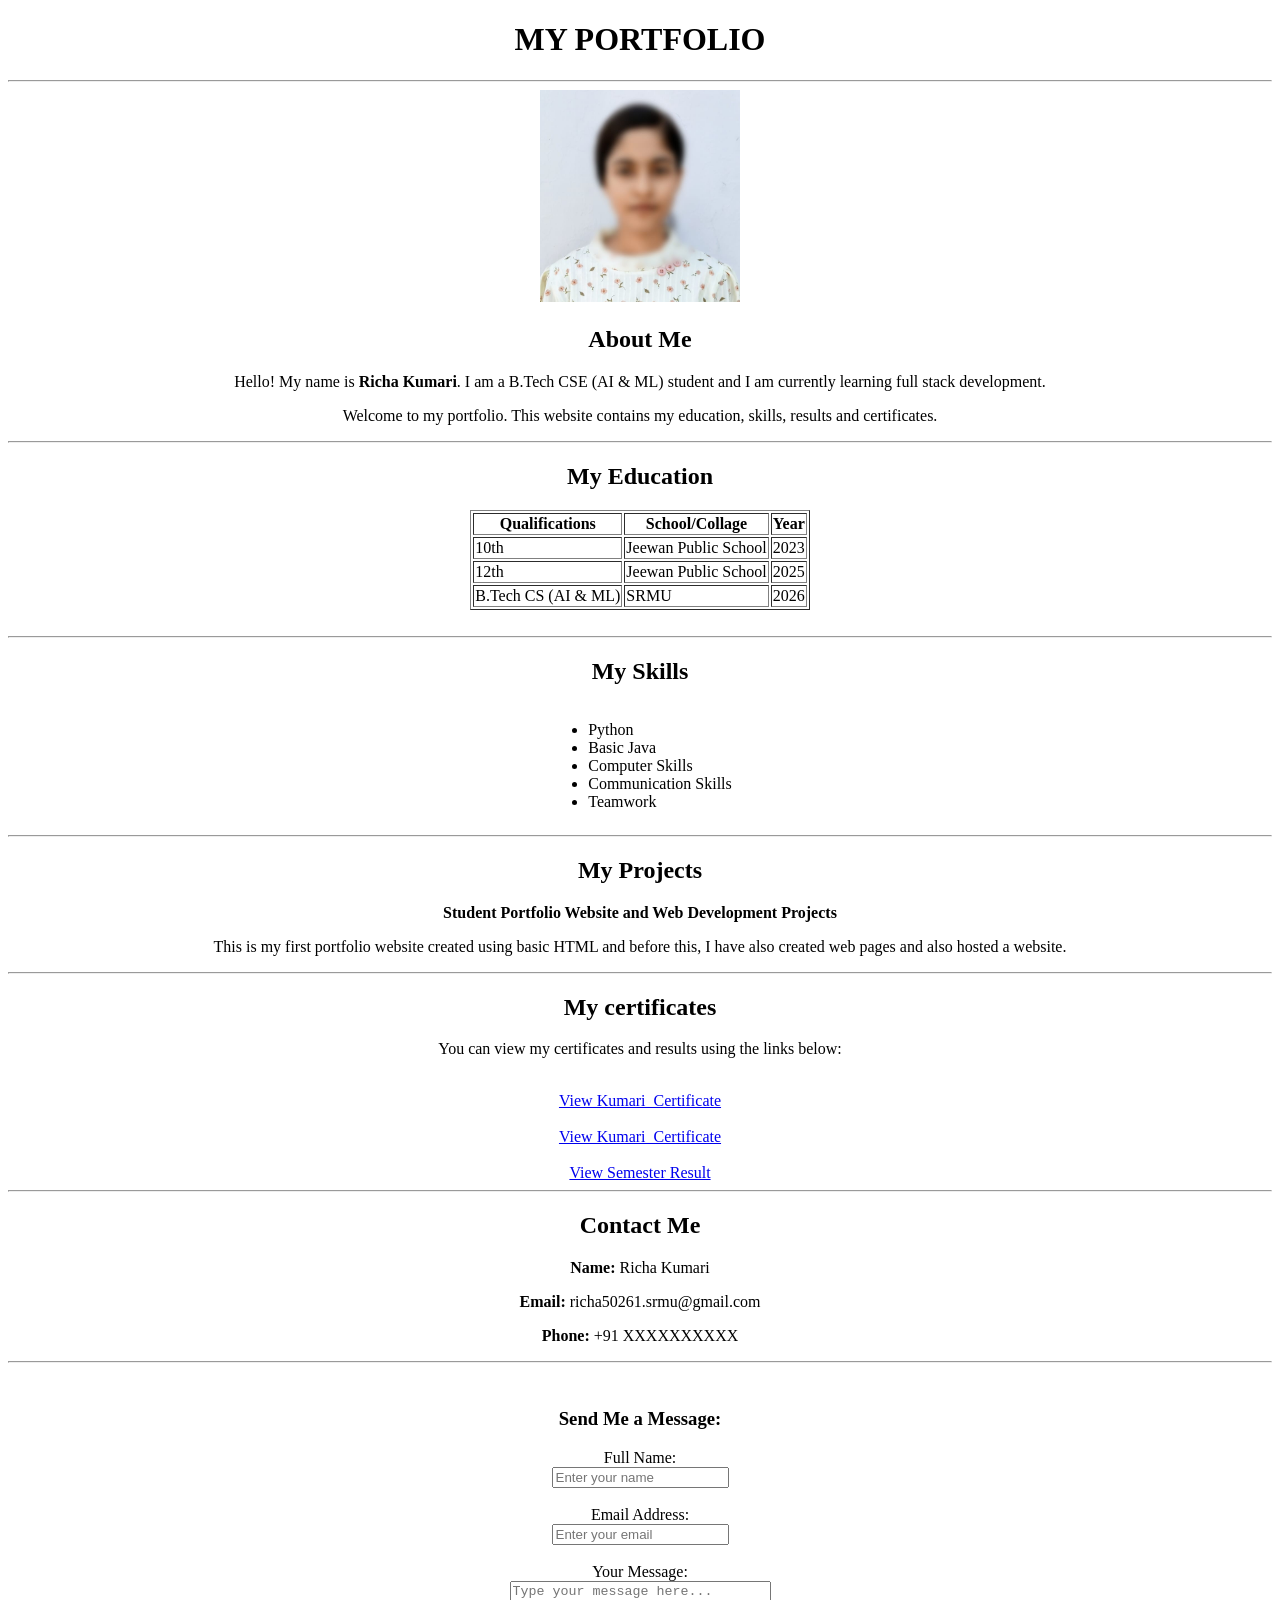
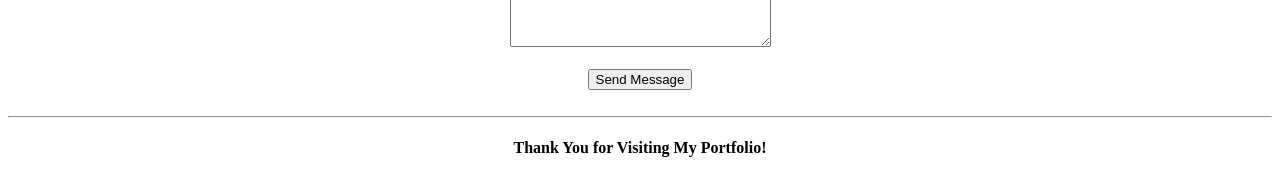
<file: my-portfolio/index.html>
<!DOCTYPE html>
<html>
   
<head>
    <title>My Portfolio</title>
</head>

<body>
    
    <center>
    <h1 align="center">MY PORTFOLIO</h1>

    <hr>

    <img src="my image.jpeg" alt="My Photo"
    width="200">
    

    <h2>About Me</h2>

    <p>
        Hello! My name is <b>Richa Kumari</b>.
        I am a B.Tech CSE (AI & ML) student and I am currently learning full stack development.
    </p>
    <p>
        Welcome to my portfolio.
        This website contains my education, skills, results and certificates.
    </p>

    <hr>


    <h2>My Education</h2>

    <table border="1">

        <tr>
            <th>Qualifications</B></th>
            <th>School/Collage</th>
            <th>Year</th>
        </tr>

        <tr>
            <td>10th</td>
            <td>Jeewan Public School</td>
            <td>2023</td>
        </tr>

        <tr>
            <td>12th</td>
            <td>Jeewan Public School</td>
            <td>2025</td>
        </tr>

        <tr>
            <td>B.Tech CS (AI & ML)</td>
            <td>SRMU</td>
            <td>2026</td>
        </tr>

    </table>

    <br>

    <hr>


    <h2>My Skills</h2>

    <ul style="display: inline-block; text-align: left;">

        <li>Python</li>
        <li>Basic Java</li>
        <li>Computer Skills</li>
        <li>Communication Skills</li> 
        <li>Teamwork</li>

    </ul>

    <hr>


    <h2>My Projects</h2>

    <p>
        <b>Student Portfolio Website and Web Development Projects</b>
    </p>

    <p>
        This is my first portfolio website created
        using basic HTML and before this, I have also created web pages and also hosted a website.
    </p>

    <hr>


    <h2>My certificates</h2>

    <p>
        You can view my certificates and results using the
        links below:
    </p>

    <br>

    <a href="Richa Kumari_Certificate (2).pdf" target="_blank">
        View Kumari_Certificate
    </a>

    <br><br>

    <a href="Richa Kumari_Certificate (3).pdf" target="_blank">
        View Kumari_Certificate
    </a>

    <br><br>

    <a href="SEM -2 Result.pdf" target="_blank">
        View Semester Result
    </a>

    <br>

     <hr>


    <h2>Contact Me</h2>

    <p>
        <b>Name:</b> Richa Kumari
    </p>

    <p>
        <b>Email:</b> richa50261.srmu@gmail.com
    </p>

    <p>
        <b>Phone:</b> +91 XXXXXXXXXX
    </p>

    <hr>
    
    <br>


    <h3>Send Me a Message:</h3>

    <form>
        
        Full Name: <br>
        <input type="text" placeholder="Enter your name" required>

        <br><br>

        
        Email Address: <br>
        <input type="email" placeholder="Enter your email" required>

        <br><br>

        
        Your Message: <br>
        <textarea rows="4" cols="30" placeholder="Type your message here..." required></textarea>

        <br><br>

        
        <button type="submit">Send Message</button>
    </form>

    <br>
    <hr>

    <h4 align="center">Thank You for Visiting My Portfolio!</h4>

    </center> 
</body>
</html>
</file>
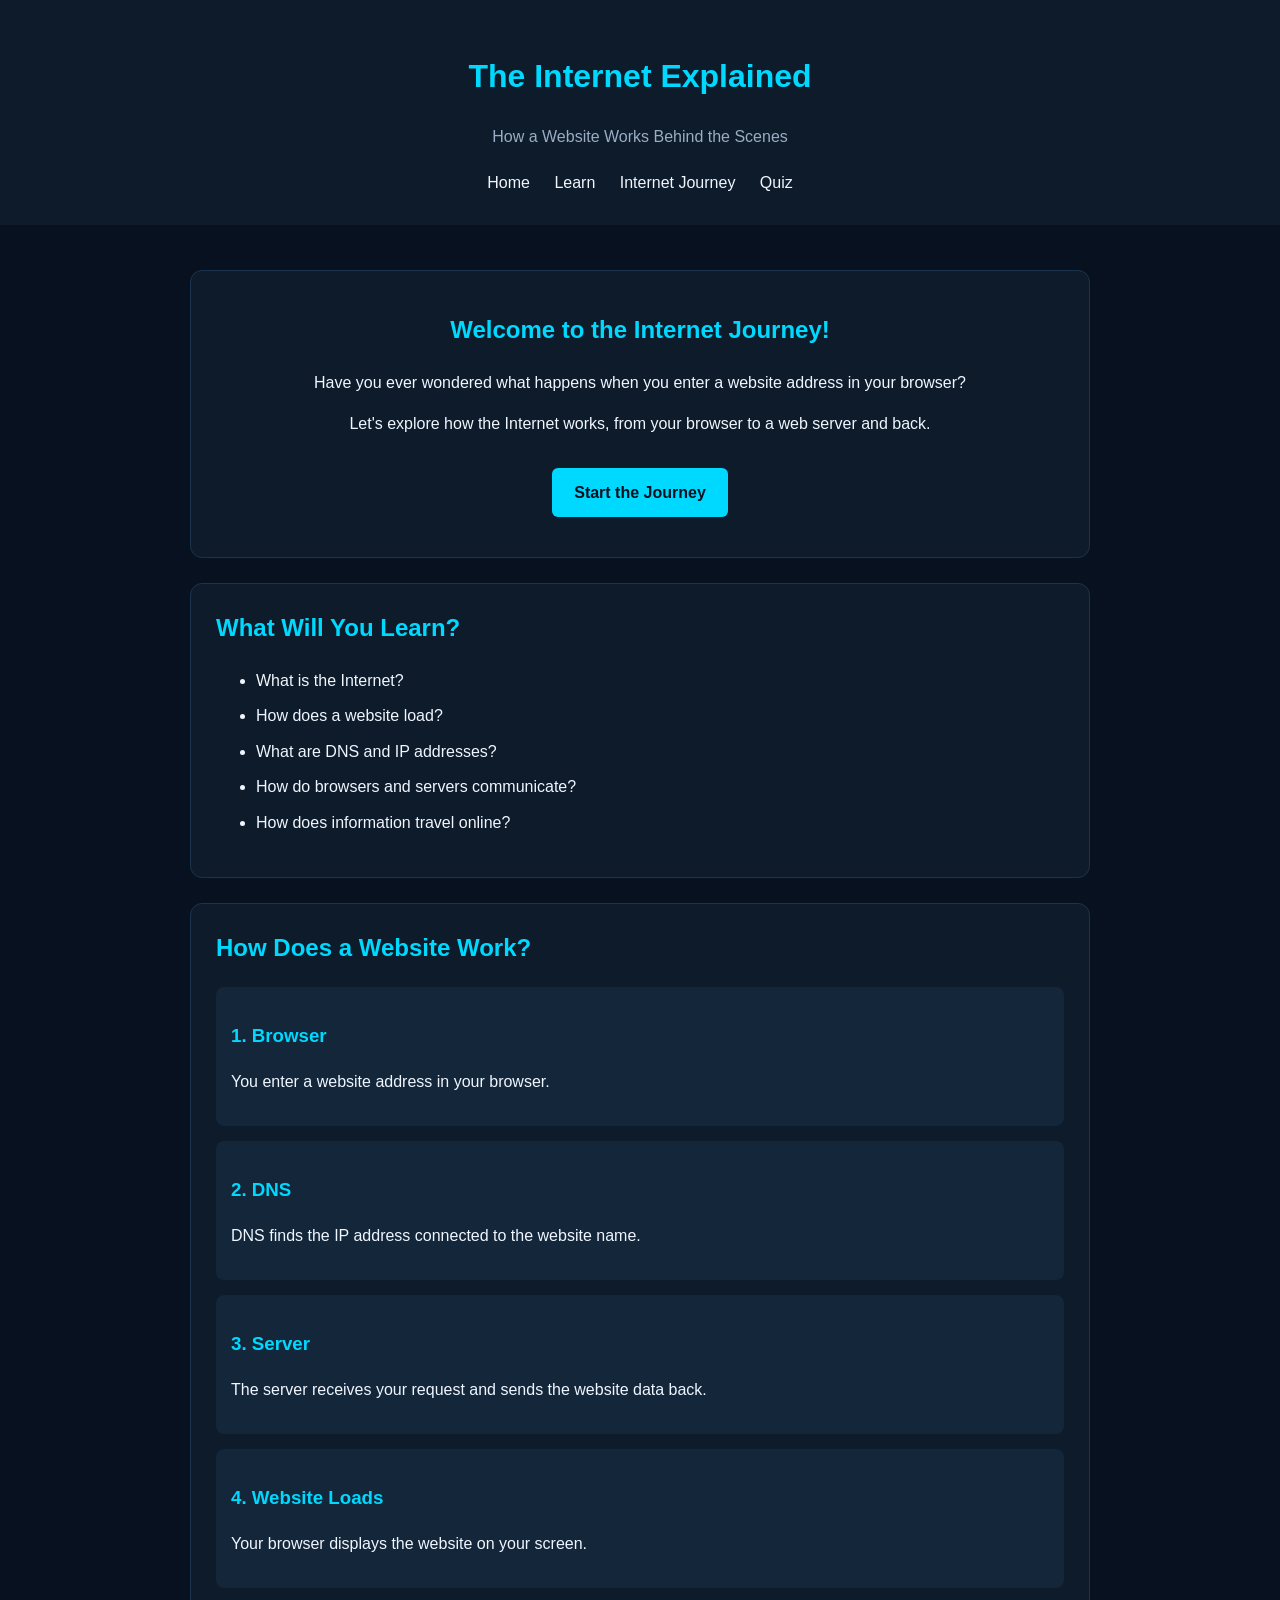
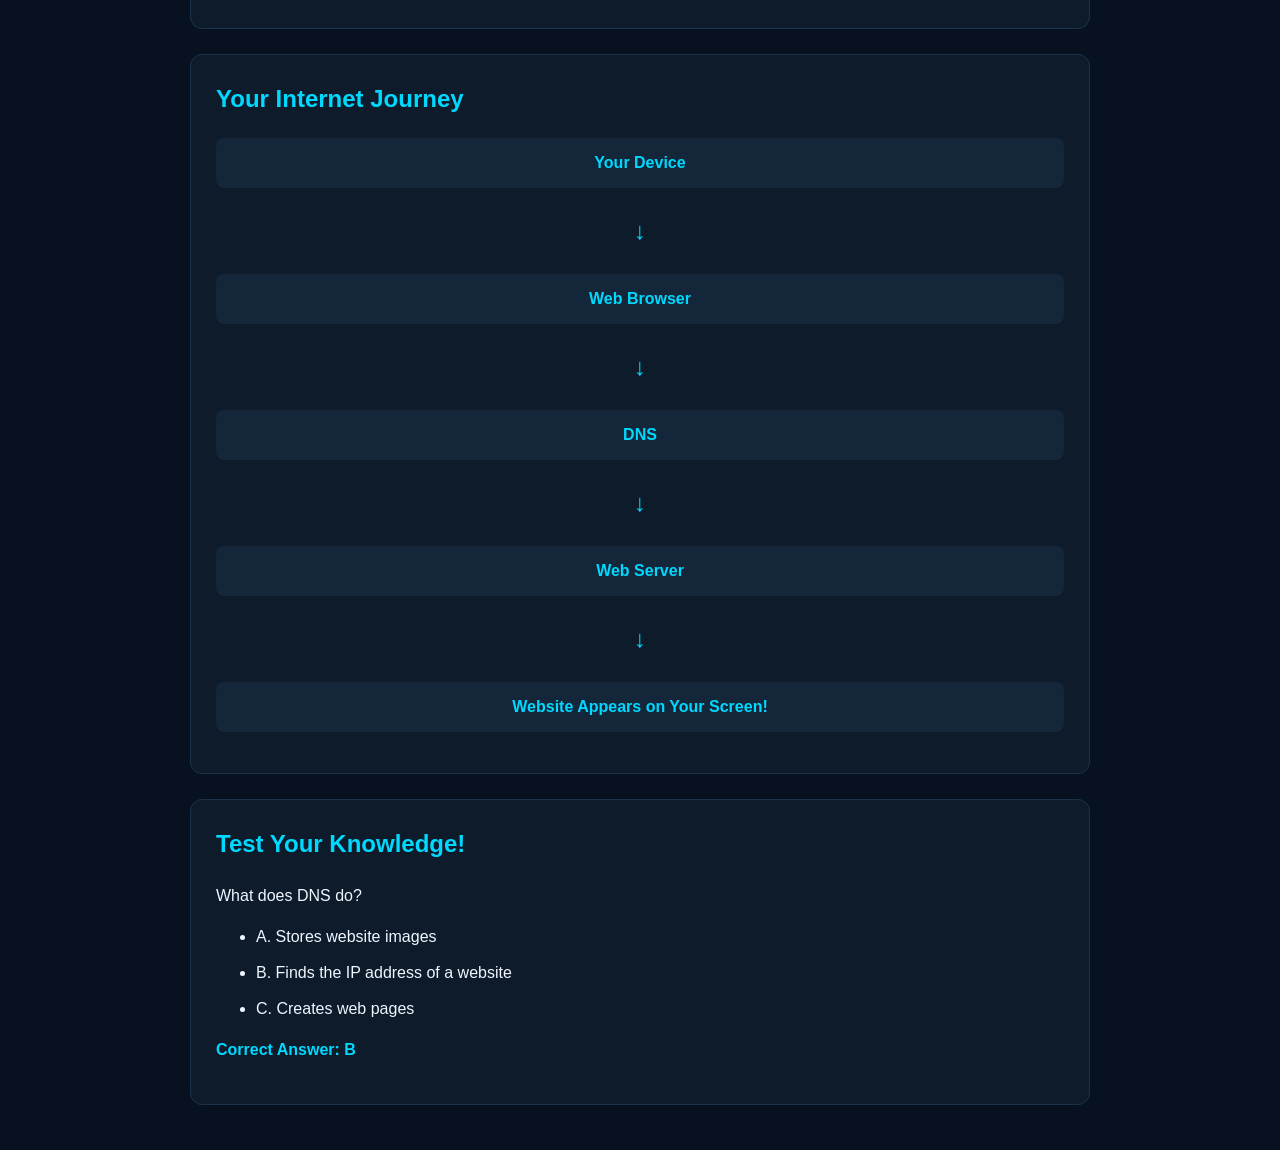
<file: The Internet Explained/index.html>
<!DOCTYPE html>
<html lang="en">
<head>
    <meta charset="UTF-8">
    <meta name="viewport" content="width=device-width, initial-scale=1.0">

    <title>The Internet Explained</title>
    <link rel="stylesheet" href="style.css">
</head>

<body>

    <header>
        <h1>The Internet Explained</h1>
        <p>How a Website Works Behind the Scenes</p>

        <nav>
            <a href="#home">Home</a>
            <a href="#learn">Learn</a>
            <a href="#journey">Internet Journey</a>
            <a href="#quiz">Quiz</a>
        </nav>
    </header>

    <main>

        <section id="home" class="welcome">
            <h2>Welcome to the Internet Journey!</h2>

            <p>
                Have you ever wondered what happens when
                you enter a website address in your browser?
            </p>

            <p>
                Let's explore how the Internet works,
                from your browser to a web server and back.
            </p>

            <a href="#journey" class="button">Start the Journey</a>
        </section>

        <section id="learn">
            <h2>What Will You Learn?</h2>

            <ul>
                <li>What is the Internet?</li>
                <li>How does a website load?</li>
                <li>What are DNS and IP addresses?</li>
                <li>How do browsers and servers communicate?</li>
                <li>How does information travel online?</li>
            </ul>
        </section>

        <section>
            <h2>How Does a Website Work?</h2>

            <div class="step">
                <h3>1. Browser</h3>
                <p>You enter a website address in your browser.</p>
            </div>

            <div class="step">
                <h3>2. DNS</h3>
                <p>DNS finds the IP address connected to the website name.</p>
            </div>

            <div class="step">
                <h3>3. Server</h3>
                <p>The server receives your request and sends the website data back.</p>
            </div>

            <div class="step">
                <h3>4. Website Loads</h3>
                <p>Your browser displays the website on your screen.</p>
            </div>
        </section>

        <section id="journey">
            <h2>Your Internet Journey</h2>

            <p class="flow">Your Device</p>
            <p class="arrow">↓</p>

            <p class="flow">Web Browser</p>
            <p class="arrow">↓</p>

            <p class="flow">DNS</p>
            <p class="arrow">↓</p>

            <p class="flow">Web Server</p>
            <p class="arrow">↓</p>

            <p class="flow">Website Appears on Your Screen!</p>
        </section>

        <section id="quiz">
            <h2>Test Your Knowledge!</h2>

            <p>What does DNS do?</p>

            <ul>
                <li>A. Stores website images</li>
                <li>B. Finds the IP address of a website</li>
                <li>C. Creates web pages</li>
            </ul>

            <p class="answer">Correct Answer: B</p>
        </section>

    </main>
</body>
</html>
</file>
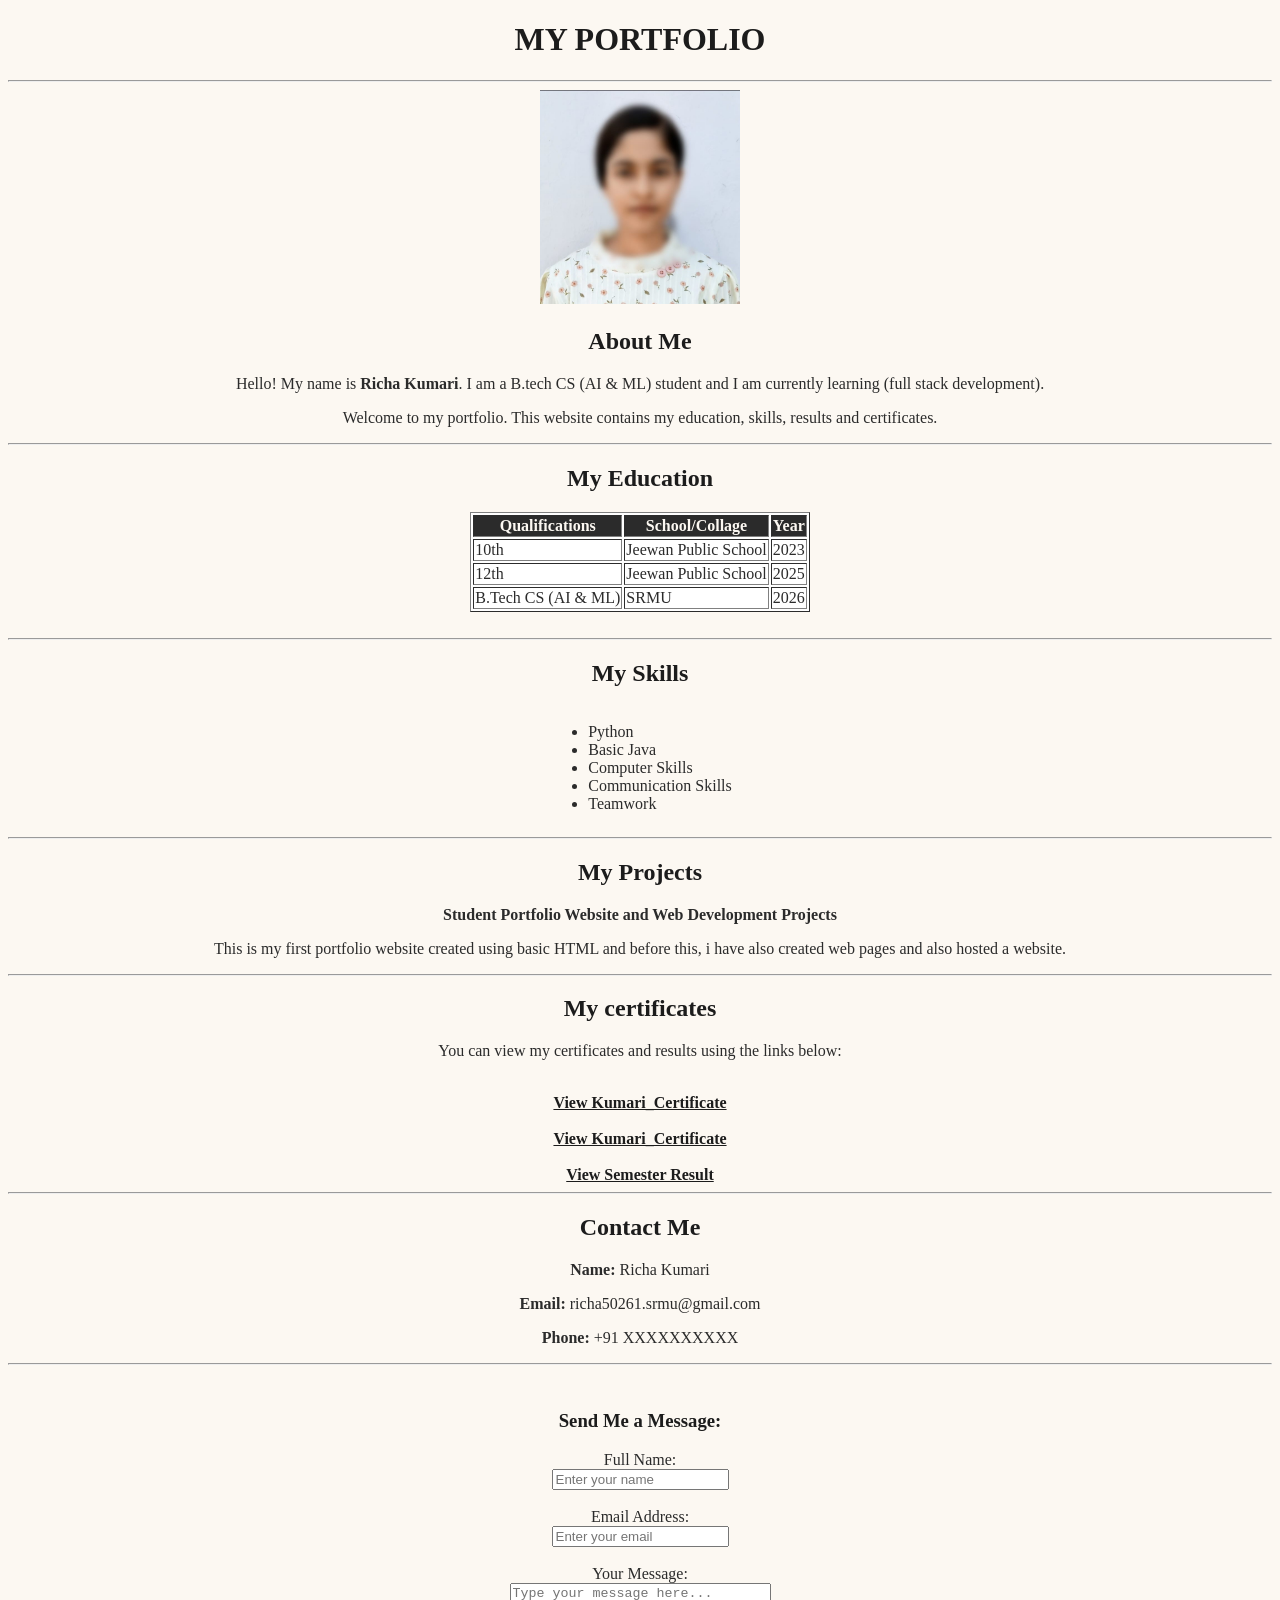
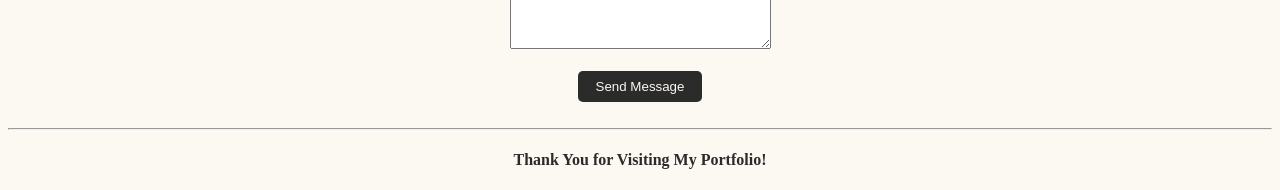
<file: coloured portfolio/colured.html>
<!DOCTYPE html>
<html>
   
<head>
    <title>My Portfolio</title>   
           
           <style>
               
               body {
                   background-color: #fcf8f2; 
                   color: #2b2b2b;            
               }

               h1, h2, h3 {
                   color: #1c1c1c;
               }

               th {
                   background-color: #2b2b2b;
                   color: #fcf8f2;            
               }

               table {
                   background-color: #ffffff;
               }

               a {
                   color: #1c1c1c;
                   font-weight: bold;
               }

               button {
                   background-color: #2b2b2b;
                   color: #fcf8f2;
                   border: none;
                   padding: 8px 18px;
                   border-radius: 5px;
                   cursor: pointer;
               }

               button:hover {
                   background-color: #4a4a4a;
               }
           </style>
</head>

<body>
    
    <center>
    <h1 align="center">MY PORTFOLIO</h1>

    <hr>

    <img src="image.jpeg" alt="My Photo"
    width="200">
    

    <h2>About Me</h2>

    <p>
        Hello! My name is <b>Richa Kumari</b>.
        I am a B.tech CS (AI & ML) student and I am currently learning (full stack development).
    </p>
    <p>
        Welcome to my portfolio.
        This website contains my education, skills,
        results and certificates.
    </p>

    <hr>


    <h2>My Education</h2>

    <table border="1">

        <tr>
            <th>Qualifications</B></th>
            <th>School/Collage</th>
            <th>Year</th>
        </tr>

        <tr>
            <td>10th</td>
            <td>Jeewan Public School</td>
            <td>2023</td>
        </tr>

        <tr>
            <td>12th</td>
            <td>Jeewan Public School</td>
            <td>2025</td>
        </tr>

        <tr>
            <td>B.Tech CS (AI & ML)</td>
            <td>SRMU</td>
            <td>2026</td>
        </tr>

    </table>

    <br>

    <hr>


    <h2>My Skills</h2>

    <ul style="display: inline-block; text-align: left;">

        <li>Python</li>

        <li>Basic Java</li>

        <li>Computer Skills</li>

        <li>Communication Skills</li>

        <li>Teamwork</li>

    </ul>

    <hr>


    <h2>My Projects</h2>

    <p>
        <b>Student Portfolio Website and Web Development Projects</b>
    </p>

    <p>
        This is my first portfolio website created
        using basic HTML and before this, i have also created web pages and also hosted a website.
    </p>

    <hr>


    <h2>My certificates</h2>

    <p>
        You can view my certificates and results using the
        links below:
    </p>

    <br>

    <a href="Richa Kumari_Certificate (2).pdf" target="_blank">
        View Kumari_Certificate
    </a>

    <br><br>

    <a href="Richa Kumari_Certificate (3).pdf" target="_blank">
        View Kumari_Certificate
    </a>

    <br><br>

    <a href="SEM -2 Result.pdf" target="_blank">
        View Semester Result
    </a>

    <br>

    <hr>
    <h2>Contact Me</h2>

    <p>
        <b>Name:</b> Richa Kumari
    </p>

    <p>
        <b>Email:</b> richa50261.srmu@gmail.com
    </p>

    <p>
        <b>Phone:</b> +91 XXXXXXXXXX
    </p>

    <hr>
    
    <br>


    <h3>Send Me a Message:</h3>

    <form>
        
        Full Name: <br>
        <input type="text" placeholder="Enter your name" required>

        <br><br>

        
        Email Address: <br>
        <input type="email" placeholder="Enter your email" required>

        <br><br>

        
        Your Message: <br>
        <textarea rows="4" cols="30" placeholder="Type your message here..." required></textarea>

        <br><br>

        
        <button type="submit">Send Message</button>
    </form>

    <br>
    <hr>

    <h4 align="center">Thank You for Visiting My Portfolio!</h4>

    </center> 
</body>
</html>
</file>
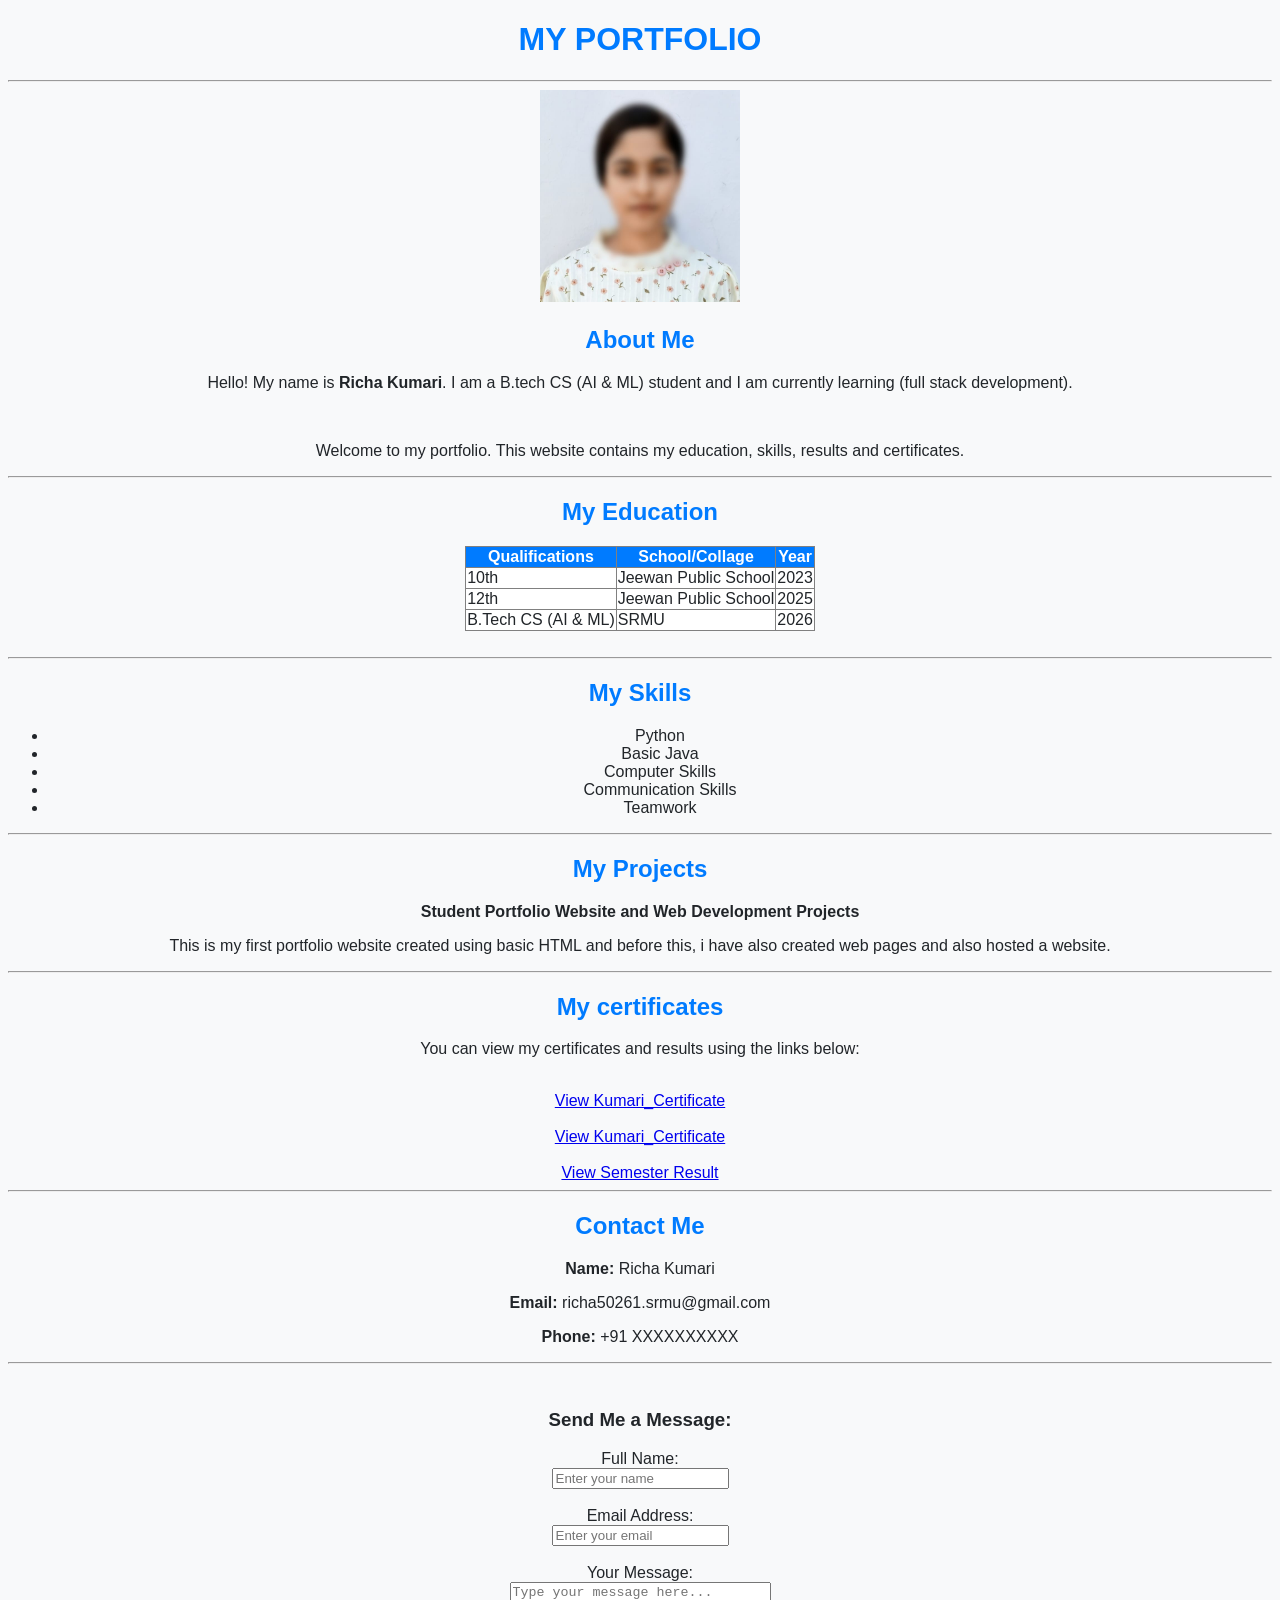
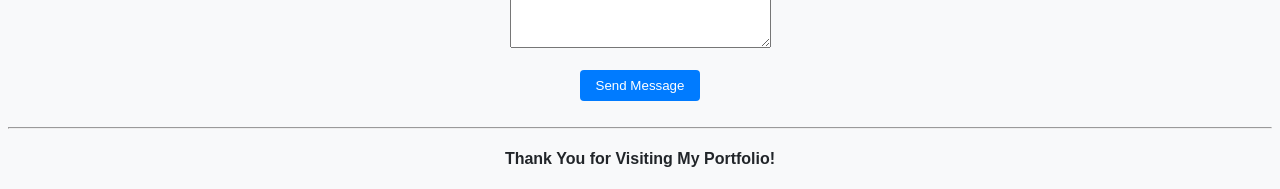
<file: my-portfolio/coloured2.html>
<!DOCTYPE html>
<html>
   
<head>
    <title>My Portfolio</title>
           <style>
               body {
                   background-color: #f8f9fa;
                   color: #212529;
                   font-family: Arial, sans-serif;
               }
               h1, h2 {
                   color: #007bff;
               }
               table {
                   background-color: #ffffff;
                   border-collapse: collapse;
               }
               th {
                   background-color: #007bff;
                   color: white;
               }
               button {
                   background-color: #007bff;
                   color: white;
                   border: none;
                   padding: 8px 16px;
                   border-radius: 4px;
                   cursor: pointer;
               }
           </style>
</head>

<body>
    
    <center>
    <h1 align="center">MY PORTFOLIO</h1>

    <hr>

    <img src="my image.jpeg" alt="My Photo"
    width="200">
    

    <h2>About Me</h2>

    <p>
        Hello! My name is <b>Richa Kumari</b>.
        I am a B.tech CS (AI & ML) student and I am currently learning (full stack development).
    </p>
   <br>
    <p>
        Welcome to my portfolio.
        This website contains my education, skills,
        results and certificates.
    </p>

    <hr>


    <h2>My Education</h2>

    <table border="1">

        <tr>
            <th>Qualifications</B></th>
            <th>School/Collage</th>
            <th>Year</th>
        </tr>

        <tr>
            <td>10th</td>
            <td>Jeewan Public School</td>
            <td>2023</td>
        </tr>

        <tr>
            <td>12th</td>
            <td>Jeewan Public School</td>
            <td>2025</td>
        </tr>

        <tr>
            <td>B.Tech CS (AI & ML)</td>
            <td>SRMU</td>
            <td>2026</td>
        </tr>

    </table>

    <br>

    <hr>


    <h2>My Skills</h2>

    <ul>

        <li>Python</li>

        <li>Basic Java</li>

        <li>Computer Skills</li>

        <li>Communication Skills</li>

        <li>Teamwork</li>

    </ul>

    <hr>


    <h2>My Projects</h2>

    <p>
        <b>Student Portfolio Website and Web Development Projects</b>
    </p>

    <p>
        This is my first portfolio website created
        using basic HTML and before this, i have also created web pages and also hosted a website.
    </p>

    <hr>


    <h2>My certificates</h2>

    <p>
        You can view my certificates and results using the
        links below:
    </p>

    <br>

    <a href="Richa Kumari_Certificate (2).pdf" target="_blank">
        View Kumari_Certificate
    </a>

    <br><br>

    <a href="Richa Kumari_Certificate (3).pdf" target="_blank">
        View Kumari_Certificate
    </a>

    <br><br>

    <a href="SEM -2 Result.pdf" target="_blank">
        View Semester Result
    </a>

    <br>

    <hr>
    <h2>Contact Me</h2>

    <p>
        <b>Name:</b> Richa Kumari
    </p>

    <p>
        <b>Email:</b> richa50261.srmu@gmail.com
    </p>

    <p>
        <b>Phone:</b> +91 XXXXXXXXXX
    </p>

    <hr>
    
    <br>


    <h3>Send Me a Message:</h3>

    <form>
        
        Full Name: <br>
        <input type="text" placeholder="Enter your name" required>

        <br><br>

        
        Email Address: <br>
        <input type="email" placeholder="Enter your email" required>

        <br><br>

        
        Your Message: <br>
        <textarea rows="4" cols="30" placeholder="Type your message here..." required></textarea>

        <br><br>

        
        <button type="submit">Send Message</button>
    </form>

    <br>
    <hr>

    <h4 align="center">Thank You for Visiting My Portfolio!</h4>

    </center> 
</body>
</html>
</file>
<file: The Internet Explained/style.css>
body {
    background-color: #07111F;
    color: #F0F6FF;
    font-family: Arial, sans-serif;
    margin: 0;
    padding: 0;
    line-height: 1.6;
}

/* Header */

header {
    text-align: center;
    padding: 30px 15px;
    background-color: #0D1B2A;
}

header h1 {
    color: #00D9FF;
    font-size: 32px;
}

header p {
    color: #9AADC3;
}

/* Navigation */

nav {
    margin-top: 20px;
}

nav a {
    color: #F0F6FF;
    text-decoration: none;
    margin: 10px;
}

nav a:hover {
    color: #00D9FF;
}

/* Main Sections */

main {
    max-width: 900px;
    margin: auto;
    padding: 20px;
}

section {
    background-color: #0D1B2A;
    padding: 25px;
    margin: 25px 0;
    border-radius: 12px;
    border: 1px solid #1C344B;
}

h2 {
    color: #00D9FF;
    margin-top: 0;
}

h3 {
    color: #00D9FF;
}

.welcome {
    text-align: center;
    padding: 40px 25px;
}

/* Button */

.button {
    display: inline-block;
    background-color: #00D9FF;
    color: #07111F;
    padding: 12px 22px;
    margin-top: 15px;
    border-radius: 6px;
    text-decoration: none;
    font-weight: bold;
}

.button:hover {
    background-color: white;
}

/* Learning Steps */

.step {
    background-color: #13263A;
    padding: 15px;
    margin: 15px 0;
    border-radius: 8px;
}

/* Internet Journey */

.flow {
    background-color: #13263A;
    color: #00D9FF;
    text-align: center;
    padding: 12px;
    border-radius: 8px;
    font-weight: bold;
}

.arrow {
    text-align: center;
    color: #00D9FF;
    font-size: 24px;
}

/* Quiz */

li {
    margin: 10px 0;
}

.answer {
    color: #00D9FF;
    font-weight: bold;
}

/* Footer */

footer {
    text-align: center;
    background-color: #0D1B2A;
    color: #9AADC3;
    padding: 20px;
    margin-top: 30px;
}

/* Mobile Screen */

@media (max-width: 600px) {
    header h1 {
        font-size: 25px;
    }

    nav a {
        display: inline-block;
        margin: 6px;
    }

    main {
        padding: 10px;
    }

    section {
        padding: 18px;
    }
}
</file>
